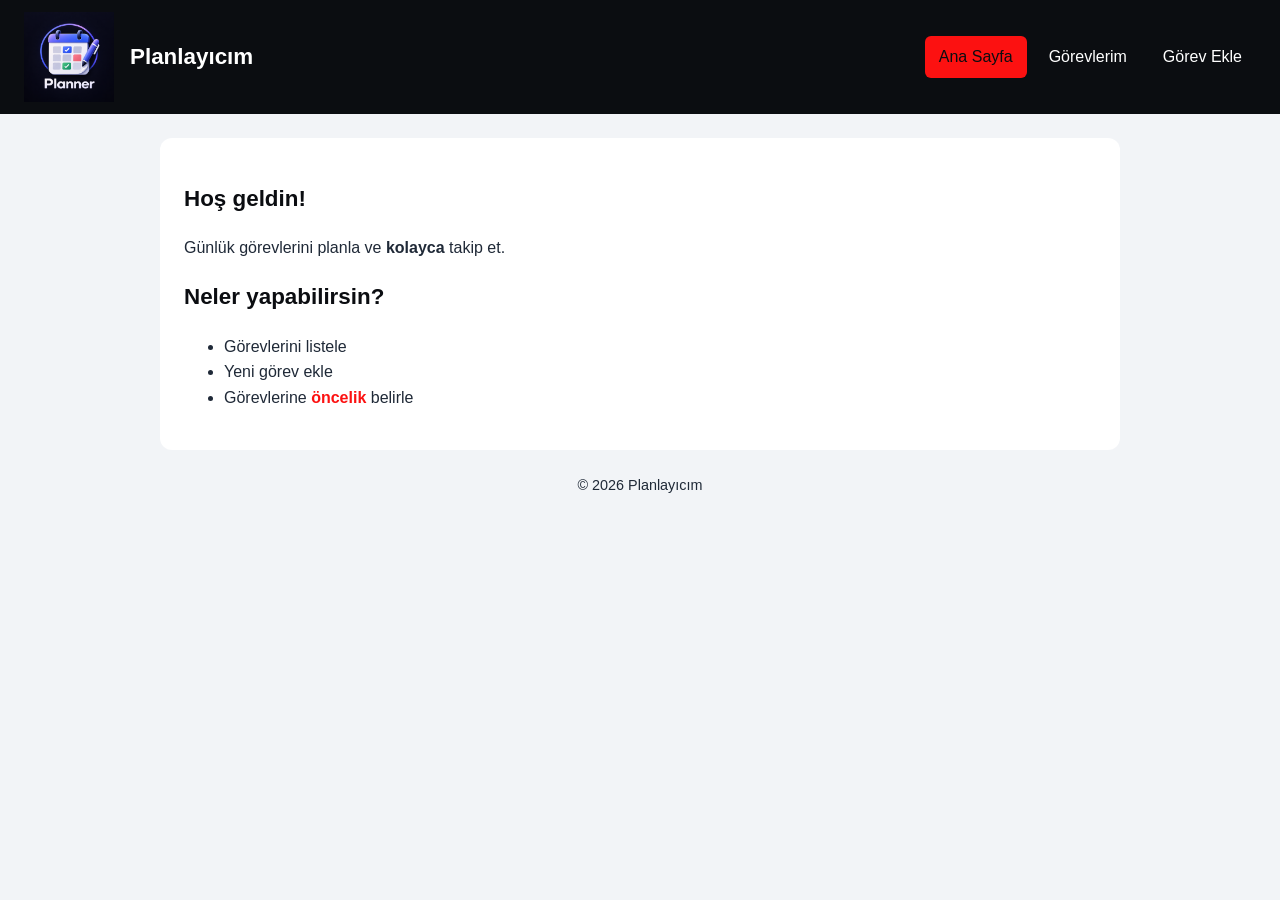
<file: index.html>
<!DOCTYPE html>
<html lang="tr">
<head>
    <meta charset="UTF-8">
    <meta name="viewport" content="width=device-width, initial-scale=1.0">
    <title>Planlayıcım</title>
    <link rel="stylesheet" href="css/stil.css">
</head>
<body>
    <header>
        <img src="img/logo.png" alt="logo" width="90">
        <h1>Planlayıcım</h1>
        <nav>
            <ul>
                <li><a href="index.html" class="aktif">Ana Sayfa</a></li>
                <li><a href="gorevler.html">Görevlerim</a></li>
                <li><a href="gorev-ekle.html">Görev Ekle</a></li>
            </ul>
        </nav>
    </header>
    <main>
        <section id="giris">
            <h2>Hoş geldin!</h2>
            <p>Günlük görevlerini planla ve <strong>kolayca</strong> takip et.</p>
        </section>
        <section id="ozellikler">
            <h2>Neler yapabilirsin?</h2>
            <ul>
                <li>Görevlerini listele</li>
                <li>Yeni görev ekle</li>
                <li>Görevlerine <span class="vurgu">öncelik</span> belirle</li>
            </ul>
        </section>
    </main>
    <footer>
        <p>&copy; 2026 Planlayıcım</p>
    </footer>
</body>
</html>
</file>
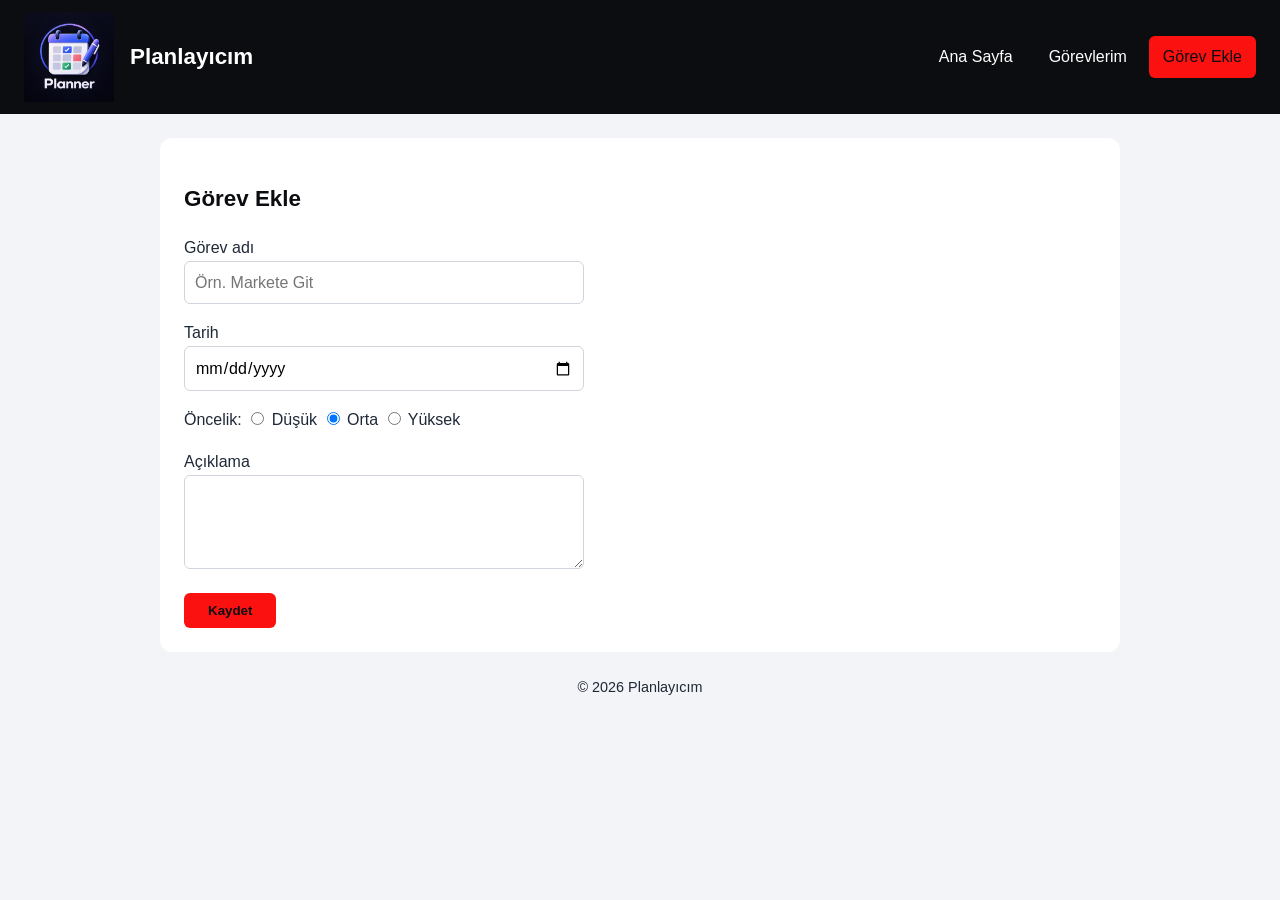
<file: gorev-ekle.html>
<!DOCTYPE html>
<html lang="tr">
<head>
    <meta charset="UTF-8">
    <meta name="viewport" content="width=device-width, initial-scale=1.0">
    <title>Görev Ekle  Planlayıcım</title>
    <link rel="stylesheet" href="css/stil.css">
</head>
<body>
    <header>
        <img src="img/logo.png" alt="logo" width="90">
        <h1>Planlayıcım</h1>
        <nav>
            <ul>
                <li><a href="index.html">Ana Sayfa</a></li>
                <li><a href="gorevler.html">Görevlerim</a></li>
                <li><a href="gorev-ekle.html" class="aktif">Görev Ekle</a></li>
            </ul>
        </nav>
    </header>
    <main>
        <h2>Görev Ekle</h2>
        <form id="gorevFormu">
            <p>
                <label for="baslik">Görev adı</label><br>
                <input type="text" id="baslik" name="baslik" placeholder="Örn. Markete Git" required>
            </p>
            <p>
                <label for="tarih">Tarih</label><br>
                <input type="date" id="tarih" name="tarih" required>
            </p>
            <p>
                Öncelik:
                <input type="radio" id="dusuk" name="oncelik" value="dusuk">
                <label for="dusuk">Düşük</label>
                <input type="radio" id="orta" name="oncelik" value="orta" checked>
                <label for="orta">Orta</label>
                <input type="radio" id="yuksek" name="oncelik" value="yuksek">
                <label for="yuksek">Yüksek</label>
            </p>
            <p>
                <label for="aciklama">Açıklama</label><br>
                <textarea id="aciklama" name="aciklama" rows="3" cols="40"></textarea>
            </p>
            <button type="submit">Kaydet</button>
        </form>
    </main>
    <footer>
        <p>&copy; 2026 Planlayıcım</p>
    </footer>
</body>
</html>
</file>
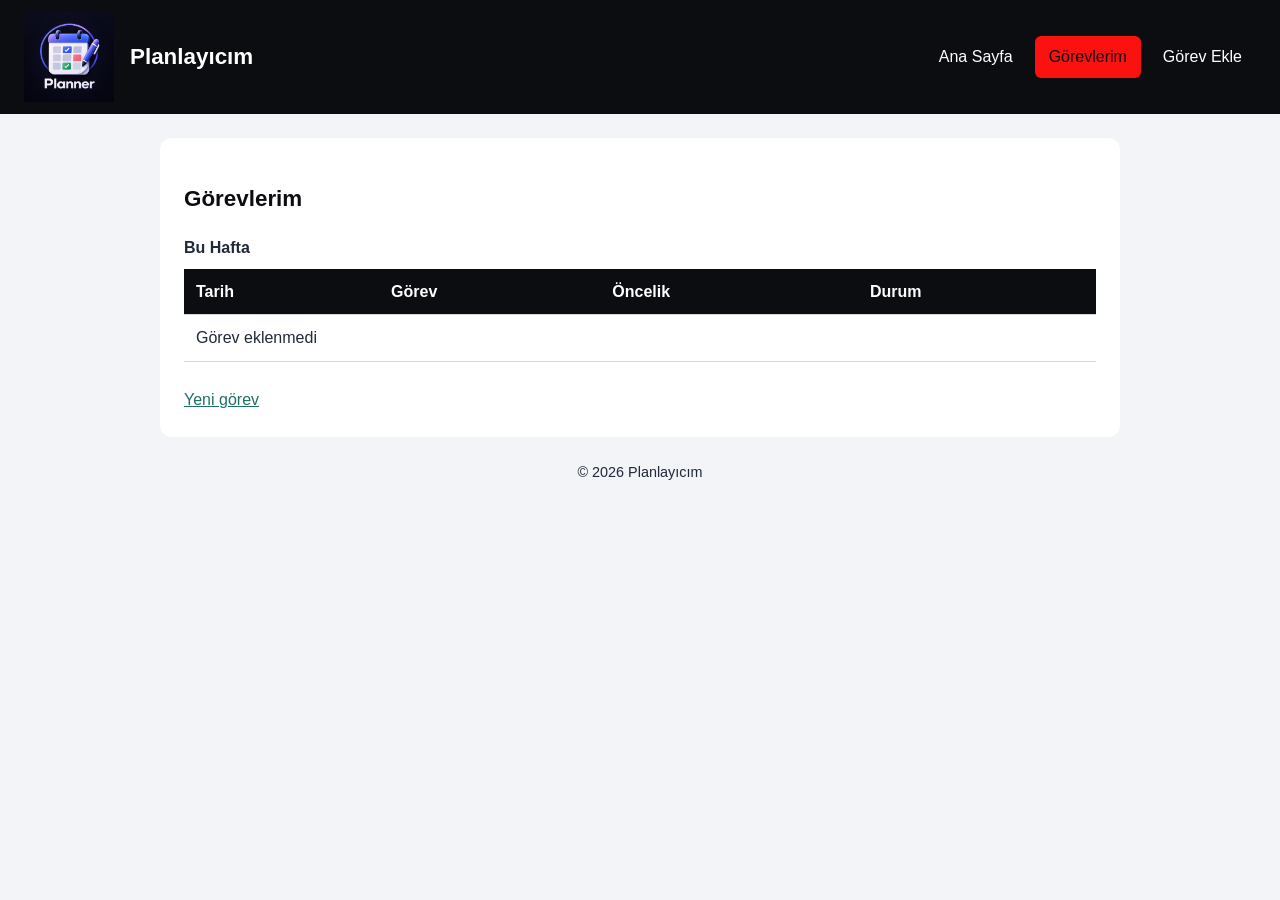
<file: gorevler.html>
<!DOCTYPE html>
<html lang="tr">
<head>
    <meta charset="UTF-8">
    <meta name="viewport" content="width=device-width, initial-scale=1.0">
    <title>Görevlerim - Planlayıcım</title>
    <link rel="stylesheet" href="css/stil.css">
</head>
<body>
    <header>
        <img src="img/logo.png" alt="logo" width="90">
        <h1>Planlayıcım</h1>
        <nav>
            <ul>
                <li><a href="index.html">Ana Sayfa</a></li>
                <li><a href="gorevler.html" class="aktif">Görevlerim</a></li>
                <li><a href="gorev-ekle.html">Görev Ekle</a></li>
            </ul>
        </nav>
    </header>
    <main>
        <h2>Görevlerim</h2>
        <div class="tablo-kutu">
            <table>
                <caption>Bu Hafta</caption>
                <thead>
                    <tr>
                        <th>Tarih</th>
                        <th>Görev</th>
                        <th>Öncelik</th>
                        <th>Durum</th>
                    </tr>
                </thead>
                <tbody>
                    <tr>
                        <td colspan="4" class="bos">Görev eklenmedi</td>
                    </tr>
                </tbody>
            </table>
        </div>
        <br>
        <a href="gorev-ekle.html" class="buton">Yeni görev</a>
    </main>
    <footer>
        <p>&copy; 2026 Planlayıcım</p>
    </footer>
</body>
</html>
</file>
<file: css/stil.css>
* {
    box-sizing: border-box;
}

:root {
    --ana-renk: #0b0d11;
    --vurgu-renk: #fc1111;
    --baglanti-renk: #1D7066;
    --zemin: #F2F4F7;
    --metin: #1F2937;
    --kenar: #D0D5DD;
}

body {
    font-family: "Segoe UI", Arial, sans-serif;
    font-size: 1rem;
    line-height: 1.6;
    color: var(--metin);
    background-color: var(--zemin);
    margin: 0;
}

main {
    max-width: 960px;
    margin: 24px auto;
    padding: 24px;
    background-color: white;
    border-radius: 12px;
}

h1, h2 {
    color: var(--ana-renk);
}

h2 {
    font-size: 1.4rem;
}

a {
    color: var(--baglanti-renk);
}

a:hover {
    color: var(--vurgu-renk);
}

.vurgu {
    color: var(--vurgu-renk);
    font-weight: bold;
}

footer {
    text-align: center;
    font-size: 0.9rem;
}

/* ---------- Tablo ---------- */
table {
    width: 100%;
    border-collapse: collapse;
}

caption {
    text-align: left;
    font-weight: bold;
    margin-bottom: 8px;
}

th, td {
    padding: 10px 12px;
    text-align: left;
    border-bottom: 1px solid var(--kenar);
}

th {
    background-color: var(--ana-renk);
    color: white;
}

tbody tr:nth-child(even) {
    background-color: var(--zemin);
}

/* ---------- Form ---------- */
input, select, textarea {
    width: 100%;
    max-width: 400px;
    padding: 8px 10px;
    border: 1px solid var(--kenar);
    border-radius: 6px;
    font: inherit;
}

input[type="radio"], input[type="checkbox"] {
    width: auto;
}

input:focus, select:focus, textarea:focus {
    outline: 2px solid var(--vurgu-renk);
}

button {
    padding: 10px 24px;
    border: none;
    border-radius: 6px;
    background-color: var(--vurgu-renk);
    color: var(--ana-renk);
    font-weight: bold;
    cursor: pointer;
}

button:hover {
    background-color: var(--ana-renk);
    color: white;
}

/* ---------- Üst bölüm ve menü ---------- */
header {
    display: flex;
    align-items: center;
    gap: 16px;
    padding: 12px 24px;
    background-color: var(--ana-renk);
}

header h1 {
    margin: 0;
    font-size: 1.4rem;
    color: white;
}

nav {
    margin-left: auto;
}

nav ul {
    display: flex;
    gap: 8px;
    margin: 0;
    padding: 0;
    list-style: none;
}

nav a {
    display: block;
    padding: 8px 14px;
    border-radius: 6px;
    color: white;
    text-decoration: none;
}

nav a:hover,
nav a.aktif {
    background-color: var(--vurgu-renk);
    color: var(--ana-renk);
}

/* ---------- JavaScript'te kullanacağımız sınıflar ---------- */
.tablo-kutu {
    overflow-x: auto;
}

.gizli {
    display: none;
}

.hata {
    border-color: #B42318;
    background-color: #FDECEC;
}

/* ---------- Telefon görünümü ---------- */
@media (max-width: 600px) {
    header {
        flex-direction: column;
        align-items: flex-start;
    }

    nav {
        margin-left: 0;
    }

    nav ul {
        flex-wrap: wrap;
    }

    main {
        margin: 12px;
        padding: 16px;
    }
}
</file>
